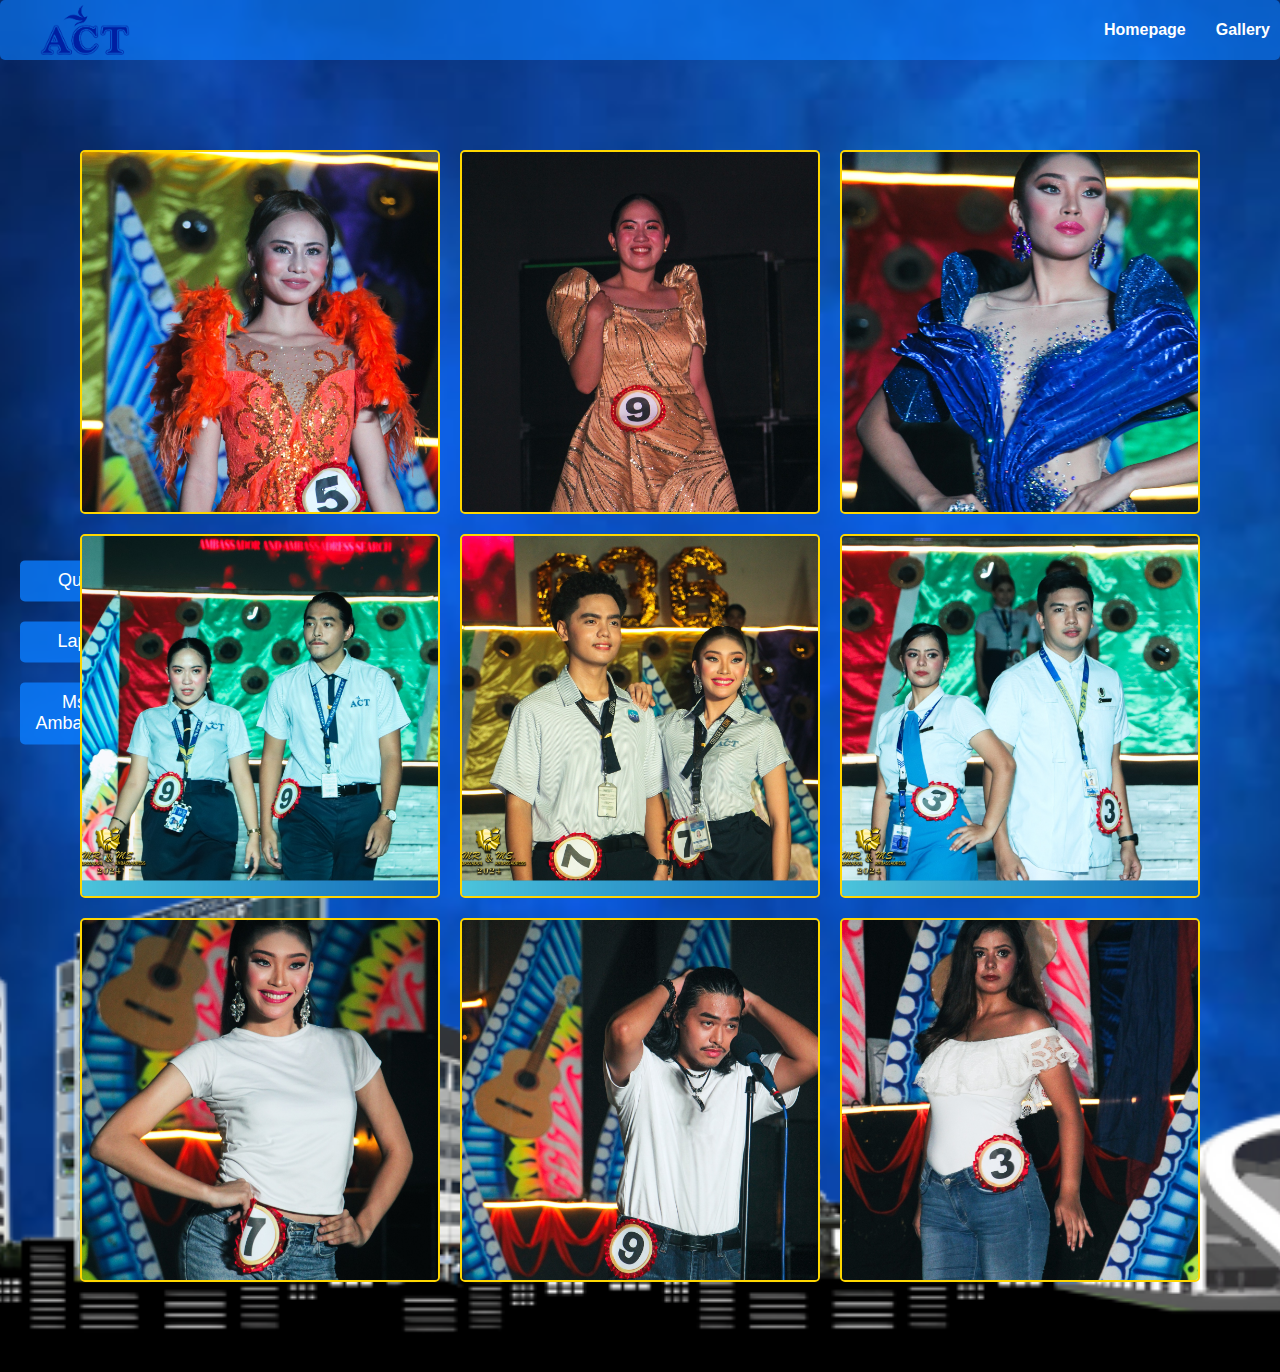
<file: ambassadress.html>
<!DOCTYPE html>
<html lang="en">
<head>
    <meta charset="UTF-8">
    <meta name="viewport" content="width=device-width, initial-scale=1.0">
    <title>College Day|Gallery|Ambassadress</title>
    <link rel="stylesheet" href="gallerystyle.css">
</head>
<body>
    <header class="header">
        <div class="circle-logo"></div>
        <div class="navbar">
            <a href="index.html" class="nav-link">Homepage</a>
            <a href="gallery.html" class="nav-link">Gallery</a>
        </div>
    </header>

  
    <div class="side-nav">
        <a href="gallery.html" class="category-link">Quizzball</a>
        <a href="laparoza.html" class="category-link">Laparoza</a>
        <a href="ambassadress.html" class="category-link">Ms.&Mr. Ambassadress</a>
    </div>

   
    <div class="gallery-grid">
        <div class="gallery-box">
            <img src="Images/AMBASSADRESS/A1.jpg" alt="Image 1">
            <div class="description">The first picture captures the stunning elegance of the Ms. Ambassadress in her vibrant orange gown during the evening festivities. The gown's flowing design and eye-catching color accentuate her poise and confidence, making her a standout presence at the event. Her radiant smile and graceful demeanor reflect the excitement of the night, embodying the spirit of beauty and charm.</div>
        </div>
        <div class="gallery-box">
            <img src="Images/AMBASSADRESS/A2.jpg" alt="Image 2">
            <div class="description">The second picture captures Ms. Ambassadress in a chic khaki-colored gown, showcasing a sophisticated and understated elegance. The gown’s flattering silhouette complements her figure, while her confident stance and warm smile radiate charm and grace. This choice of color adds a unique touch to her overall look, making her stand out beautifully at the event.</div>
        </div>
        <div class="gallery-box">
            <img src="Images/AMBASSADRESS/A3.jpg" alt="Image 3">
            <div class="description">In the third picture, Ms. Ambassadress showcases a stunning blue gown, radiating elegance and sophistication at the event. The gown’s intricate details and rich color enhance her graceful presence, making her a true vision of beauty. With poise and charisma, she commands the spotlight, leaving a lasting impression on everyone present</div>
        </div>
        <div class="gallery-box">
            <img src="Images/AMBASSADRESS/A4.jpg" alt="Image 4">
            <div class="description">highlights the CCS department's Mr. and Ms. Ambassadress proudly wearing their school uniforms during the event. Their polished appearance and confident smiles reflect their dedication to representing their department with pride. The uniforms symbolize unity and school spirit, showcasing their commitment to excellence and camaraderie within the CCS community.</div>
        </div>
        <div class="gallery-box">
            <img src="Images/AMBASSADRESS/A5.jpg" alt="Image 5">
            <div class="description">the CCS department's Mr. and Ms. Ambassadress standing together in their sharp school uniforms, embodying school pride and unity. Their bright smiles and confident demeanor convey a sense of camaraderie as they represent their department with distinction. This moment reflects the spirit of teamwork and dedication, making them standout representatives at the event.</div>
        </div>
        <div class="gallery-box">
            <img src="Images/AMBASSADRESS/A6.jpg" alt="Image 6">
            <div class="description">the Nursing department's Mr. and Ms. Ambassadress, radiating confidence and warmth in their professional attire. Their genuine smiles and friendly demeanor reflect their dedication to the healthcare field and the compassion inherent in their roles. This moment captures the essence of teamwork and pride within the Nursing department, making them inspiring representatives at the event.</div>
        </div>
        <div class="gallery-box">
            <img src="Images/AMBASSADRESS/A7.jpg" alt="Image 7">
            <div class="description">the girl candidate from the CCS department as she confidently introduces herself during the Mr. and Ms. Ambassadress event. Her poise and grace shine through as she represents her department, embodying the spirit of teamwork and pride. With a warm smile and captivating presence, she captures the attention of the audience, setting the tone for a memorable evening.</div>
        </div>
        <div class="gallery-box">
            <img src="Images/AMBASSADRESS/A8.jpg" alt="Image 8">
            <div class="description">from the CCS department stands proudly as he introduces himself, showcasing his confidence and enthusiasm. Dressed in his school attire, he reflects the values of camaraderie and dedication within his department. His engaging personality and charm make a strong impression, highlighting the pride of the CCS community.</div>
        </div>
        <div class="gallery-box">
            <img src="Images/AMBASSADRESS/A9.jpg" alt="Image 9">
            <div class="description">Nursing department as she introduces herself with confidence and warmth. Her professional demeanor and genuine smile reflect her dedication to the healthcare field, making her a standout representative. This moment emphasizes the commitment of the Nursing department to excellence and compassion in their roles.</div>
        </div>
    </div>
</body>
</html>
</file>
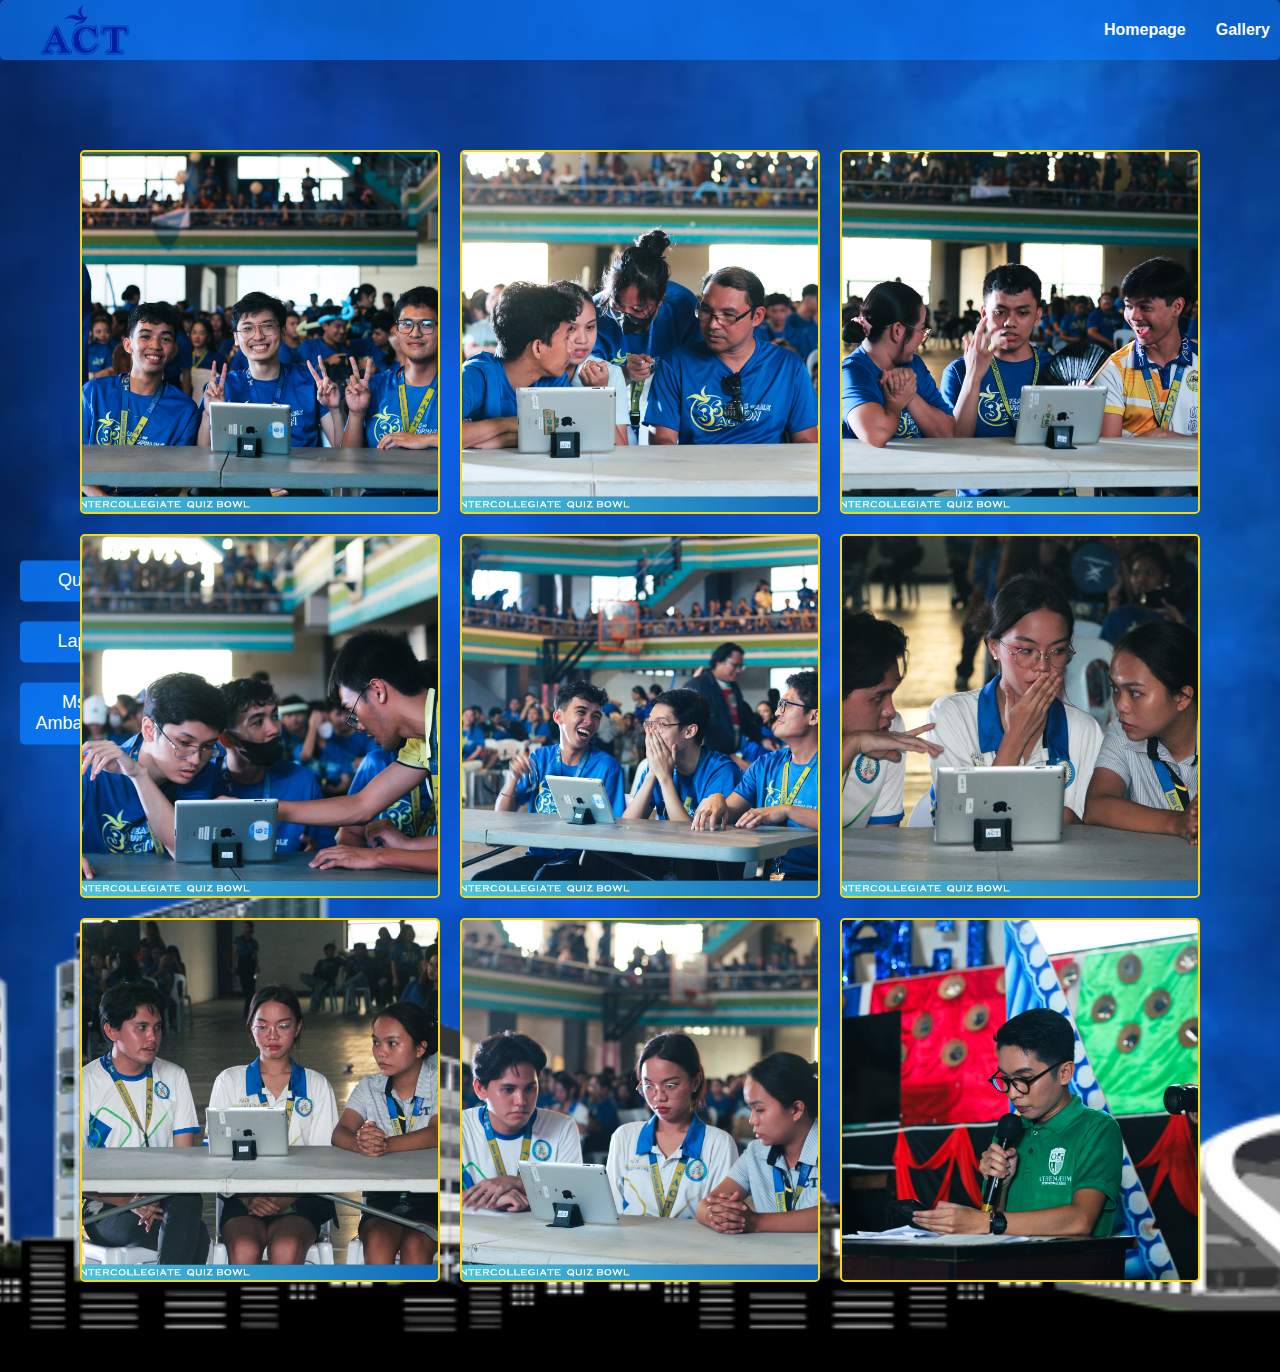
<file: gallery.html>
<!DOCTYPE html>
<html lang="en">
<head>
    <meta charset="UTF-8">
    <meta name="viewport" content="width=device-width, initial-scale=1.0">
    <link rel="stylesheet" href="gallerystyle.css">
    <title>College Day|Gallery</title>
</head>
<body>
    <header class="header">
        <div class="circle-logo"></div>
        <div class="navbar">
            <a href="index.html" class="nav-link">Homepage</a>
            <a href="gallery.html" class="nav-link">Gallery</a>
        </div>
    </header>

  
    <div class="side-nav">
        <a href="gallery.html" class="category-link">Quizzball</a>
        <a href="laparoza.html" class="category-link">Laparoza</a>
        <a href="ambassadress.html" class="category-link">Ms.&Mr. Ambassadress</a>
    </div>

 
    <div class="gallery-grid">
        <div class="gallery-box">
            <img src="Images/QUIZBALL/q1.jpg" alt="Image 1">
            <div class="description">A proud moment as the CSS department celebrates their victory in the Quizzball competition at Asian College of Technology's College Day. The team beams with excitement, holding their trophy high, showcasing their hard-earned achievement.</div>
        </div>
        <div class="gallery-box">
            <img src="Images/QUIZBALL/q2.jpg" alt="Image 2">
            <div class="description">The College of Nursing (CBN) department actively participating in the Quizzball competition during College Day at Asian College of Technology. The team is focused and determined, showcasing their knowledge and teamwork as they compete in the event.</div>
        </div>
        <div class="gallery-box">
            <img src="Images/QUIZBALL/q3.jpg" alt="Image 3">
            <div class="description">The CASP (College of Arts and Sciences) department taking part in the Quizzball competition at Asian College of Technology's College Day. The team is engaged and enthusiastic, representing their department with confidence and energy during the event.</div>
        </div>
        <div class="gallery-box">
            <img src="Images/QUIZBALL/q4.jpg" alt="Image 4">
            <div class="description">The CSS department revels in their triumph at the Quizzball competition on College Day at Asian College of Technology. With smiles and camaraderie, the team showcases their pride in winning, capturing the spirit of teamwork and academic excellence.</div>
        </div>
        <div class="gallery-box">
            <img src="Images/QUIZBALL/q5.jpg" alt="Image 5">
            <div class="description">Members of the CSS department celebrate their outstanding victory in the Quizzball competition during College Day at Asian College of Technology. Their joyful expressions and team spirit reflect the dedication and hard work that led them to this well-deserved win.</div>
        </div>
        <div class="gallery-box">
            <img src="Images/QUIZBALL/q6.jpg" alt="Image 6">
            <div class="description">The CASP department showcases their enthusiasm and dedication as they participate in the Quizzball competition during College Day at Asian College of Technology. With determination and teamwork evident in their expressions, the team is committed to making their mark in the event</div>
        </div>
        <div class="gallery-box">
            <img src="Images/QUIZBALL/q7.jpg" alt="Image 7">
            <div class="description">The CASP department stands united during the Quizzball competition at Asian College of Technology's College Day. Their passion for learning and collaboration shines through as they engage in friendly competition, embodying the spirit of academic excellence and teamwork.</div>
        </div>
        <div class="gallery-box">
            <img src="Images/QUIZBALL/q8.jpg" alt="Image 8">
            <div class="description">The CASP department proudly represents their academic spirit at the Quizzball competition on College Day at Asian College of Technology. With lively expressions and a shared sense of purpose, the team demonstrates their commitment to knowledge and collaboration, making their presence felt in the event.</div>
        </div>
        <div class="gallery-box">
            <img src="Images/QUIZBALL/q9.jpg    " alt="Image 9">
            <div class="description">The Quizzball game during College Day at Asian College of Technology is a thrilling competition where students test their knowledge across various subjects. Departments battle it out in a lively atmosphere, filled with enthusiasm and teamwork. Cheers from fellow classmates add to the excitement, creating a memorable event for all participants.</div>
        </div>
    </div>
    
</body>
</html>
</file>
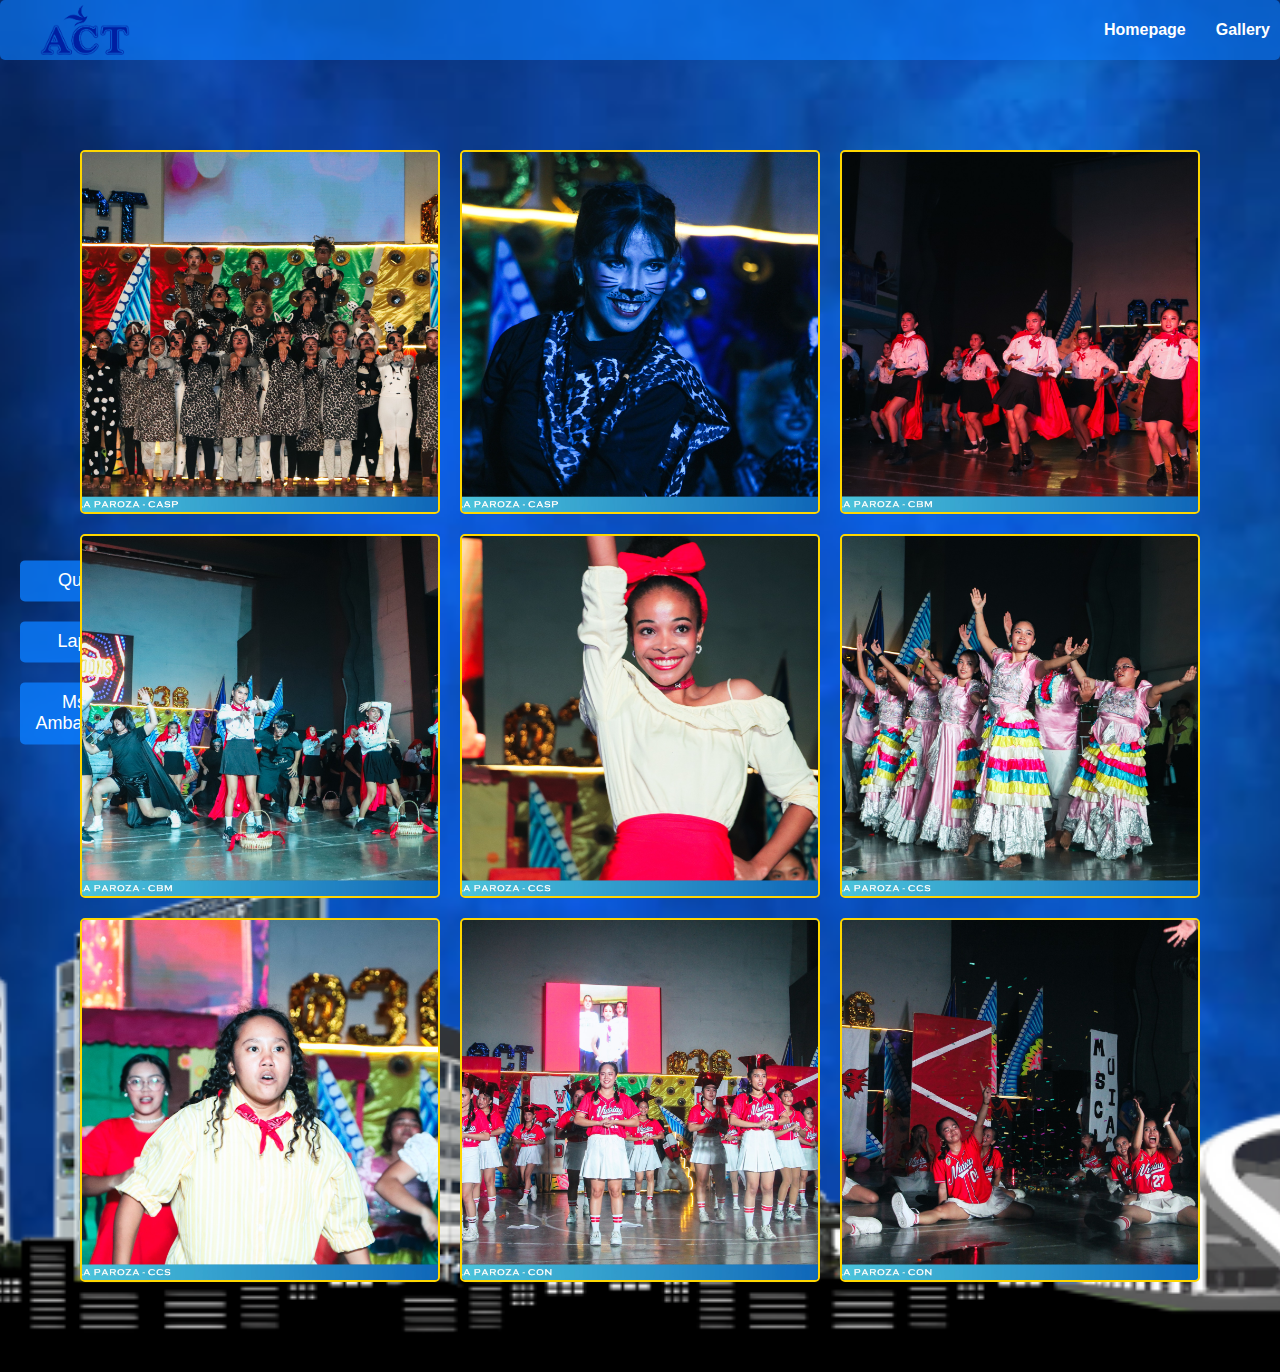
<file: laparoza.html>
<!DOCTYPE html>
<html lang="en">
<head>
    <meta charset="UTF-8">
    <meta name="viewport" content="width=device-width, initial-scale=1.0">
    <title>College Day|Gallery|Laparoza</title>
    <link rel="stylesheet" href="gallerystyle.css"> 
</head>
<body>
    <header class="header">
        <div class="circle-logo"></div>
        <div class="navbar">
            <a href="index.html" class="nav-link">Homepage</a>
            <a href="gallery.html" class="nav-link">Gallery</a>
        </div>
    </header>

   
    <div class="side-nav">
        <a href="gallery.html" class="category-link">Quizzball</a>
        <a href="laparoza.html" class="category-link">Laparoza</a>
        <a href="ambassadress.html" class="category-link">Ms.&Mr. Ambassadress</a>
    </div>

    
    <div class="gallery-grid">
        <div class="gallery-box">
            <img src="Images/Laparoza/L1.jpg" alt="Image 1">
            <div class="description">At the Laparoza event, the CASP department embraces their feline theme, transforming their space into a whimsical celebration of cats. With adorable decorations and enthusiastic participation, the department highlights their unity and creativity, making the event a delightful experience for all guests.</div>
        </div>
        <div class="gallery-box">
            <img src="Images/Laparoza/L2.jpg" alt="Image 2">
            <div class="description">The CASP department brings their theme of cats to life at the Laparoza celebration, showcasing a vibrant display of creativity and spirit. Students embody the playful essence of felines through their costumes and decorations, creating an inviting atmosphere that captures the attention of everyone attending.</div>
        </div>
        <div class="gallery-box">
            <img src="Images/Laparoza/L3.jpg" alt="Image 3">
            <div class="description">At the Laparoza event, the CBM department shines with their unique themes and colorful presentations. With enthusiastic participation and eye-catching displays, they create an enjoyable atmosphere that highlights their unity and passion for the celebration.</div>
        </div>
        <div class="gallery-box">
            <img src="Images/Laparoza/L4.jpg" alt="Image 4">
            <div class="description">The CBM department showcases their vibrant spirit at the Laparoza celebration, featuring a captivating display of creativity and teamwork. Their engaging decorations and lively performances reflect their commitment to excellence, making a lasting impression on all attendees.</div>
        </div>
        <div class="gallery-box">
            <img src="Images/Laparoza/L5.jpg" alt="Image 5">
            <div class="description">The CSS department dazzles at the Laparoza celebration with their enchanting 'Encanto' theme, bringing the magic of the beloved film to life. With vibrant decorations and lively performances that reflect the spirit of the characters, they create an immersive experience that captivates everyone in attendance.</div>
        </div>
        <div class="gallery-box">
            <img src="Images/Laparoza/L6.jpg" alt="Image 6">
            <div class="description">Embracing the charm of 'Encanto,' the CSS department transforms their space at the Laparoza event into a colorful celebration filled with joy and creativity. Their thematic displays and spirited participation showcase their teamwork and enthusiasm, making the event a memorable experience for all guests</div>
        </div>
        <div class="gallery-box">
            <img src="Images/Laparoza/L7.jpg" alt="Image 7">
            <div class="description">The CSS department immerses everyone in the magical world of 'Encanto' at the Laparoza celebration, featuring enchanting decorations and vibrant costumes that transport guests to a colorful village. Their enthusiastic performances and joyful interactions highlight the importance of family and community, embodying the heartwarming themes of the film</div>
        </div>
        <div class="gallery-box">
            <img src="Images/Laparoza/L8.jpg" alt="Image 8">
            <div class="description">The CBN department brings the energy of 'High School Musical' to the Laparoza celebration, creating an upbeat atmosphere filled with catchy tunes and spirited performances. Their colorful decorations and enthusiastic participation showcase the joy of friendship and teamwork, inviting everyone to join in the fun.</div>
        </div>
        <div class="gallery-box">
            <img src="Images/Laparoza/L9.jpg" alt="Image 9">
            <div class="description">At the Laparoza event, the CBN department captures the essence of 'High School Musical' with vibrant displays and engaging activities that resonate with the theme of camaraderie and celebration. Their lively performances and interactive elements create a nostalgic and enjoyable experience, making the event a highlight of the day.</div>
        </div>
    </div>
</body>
</html>
</file>
<file: gallerystyle.css>
* {
    margin: 0;
    padding: 0;
    box-sizing: border-box;
}

body {
    background-image: url(Images/Background/backgroundgallery.png);
    background-size: cover;
    background-position: center;
    background-repeat: no-repeat;
    font-family: Arial, sans-serif;
}


.header {
    display: flex;
    justify-content: space-between;
    align-items: center;
    padding: 10px;
    background-color: #0b7dff9d;
    height: 60px;
    border-radius: 5px;
}

.circle-logo {
    width: 90px;
    height: 50px;
    overflow: hidden;
    background-image: url(Images/Background/act-logo.png);
    background-size: cover;
    background-position: center;
    margin-left: 30px;
}

.navbar {
    display: flex;
    gap: 30px;
}

.nav-link {
    color: white;
    text-decoration: none;
    font-weight: bold;
    transition: color 0.3s ease;
}

.nav-link:hover {
    color: #FFD700;
}


.side-nav {
    position: absolute;
    top: 50%;
    left: 0;
    transform: translateY(60%);
    display: flex;
    flex-direction: column;
    gap: 20px;
    padding-left: 20px;
}

.category-link {
    color: white;
    text-decoration: none;
    font-size: 18px;
    padding: 10px;
    background-color: rgba(11, 125, 255, 0.8);
    border-radius: 5px;
    text-align: center;
    width: 150px;
    transition: background-color 0.3s ease;
}

.category-link:hover {
    background-color: #FFD700;
}


.gallery-grid {
    display: grid;
    grid-template-columns: repeat(3, 1fr);
    grid-gap: 20px;
    padding: 40px;
    max-width: 1200px;
    margin: 50px auto;
}

.gallery-box {
    position: relative;
    width: 100%;
    padding-bottom: 100%; 
    background-color: rgba(255, 255, 255, 0.2);
    border: 2px solid #FFD700;
    border-radius: 5px;
    overflow: hidden; 
    transition: transform 0.3s ease, background-color 0.3s ease;
}

.gallery-box img {
    position: absolute;
    top: 0;
    left: 0;
    width: 100%;
    height: 100%;
    object-fit: cover; 
}

.gallery-box:hover {
    transform: scale(1.05);
    background-color: rgba(255, 255, 255, 0.4);
}


.gallery-box .description {
    position: absolute;
    bottom: 0;
    left: 0;
    width: 100%;
    padding: 10px;
    background-color: rgba(0, 0, 0, 0.7);
    color: white;
    font-size: 14px;
    text-align: center;
    opacity: 0;
    transition: opacity 0.3s ease;
}

.gallery-box:hover .description {
    opacity: 1;
}
</file>
